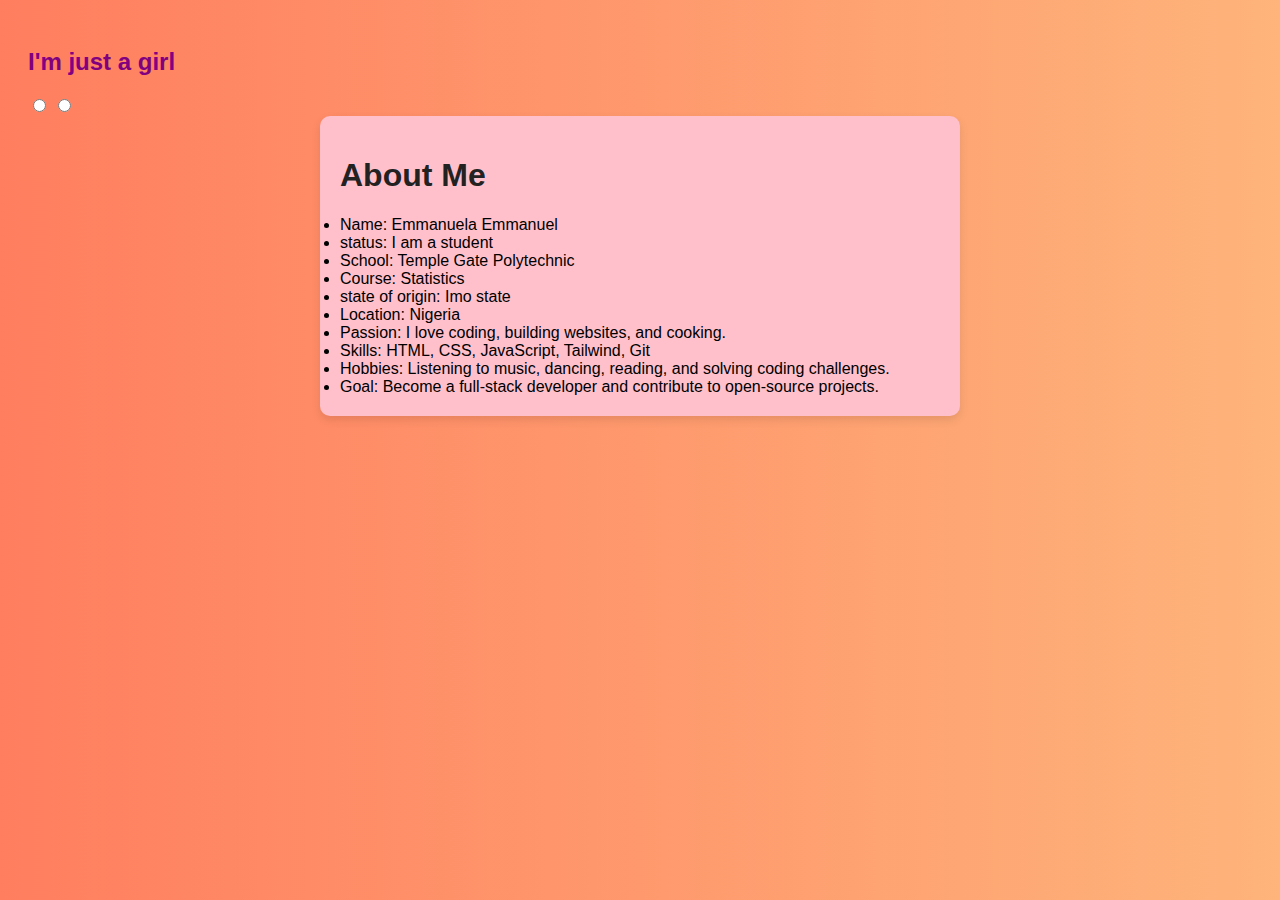
<file: index.html>
<!DOCTYPE html>
<html lang="en">
<head>
    <meta charset="UTF-8">
    <meta name="viewport" content="width=device-width, initial-scale=1.0">
    <title>Document</title>
    <link rel="stylesheet" href="styles.css">
</head>
<body>
    <h2 class="ella">I'm just a girl</h2>
    <form>
    <input name="gender" type="radio" value="male">
    <input name="gender" type="radio" value="female">
    </form>

    <script>
        
         // Create a container
    const card = document.createElement("div");
    card.className = "card";

    // Create title
    const title = document.createElement("h1");
    title.textContent = "About Me";
    card.appendChild(title);

    // Your details
    const info = [
      "Name: Emmanuela Emmanuel",
      "status: I am a student",
      "School: Temple Gate Polytechnic",
      "Course: Statistics",
      "state of origin: Imo state",
      "Location: Nigeria",
      "Passion: I love coding, building websites, and cooking.",
      "Skills: HTML, CSS, JavaScript, Tailwind, Git",
      "Hobbies: Listening to music, dancing, reading, and solving coding challenges.",
      "Goal: Become a full-stack developer and contribute to open-source projects.",
      
    ];

    // Add details to the card
    info.forEach(detail => {
      const li = document.createElement("li");
      li.textContent = detail;
      card.appendChild(li);
    });

    // Add the card to the body
    document.body.appendChild(card);
  </script>
         

    



    </script> 
</body>
</html>
</file>
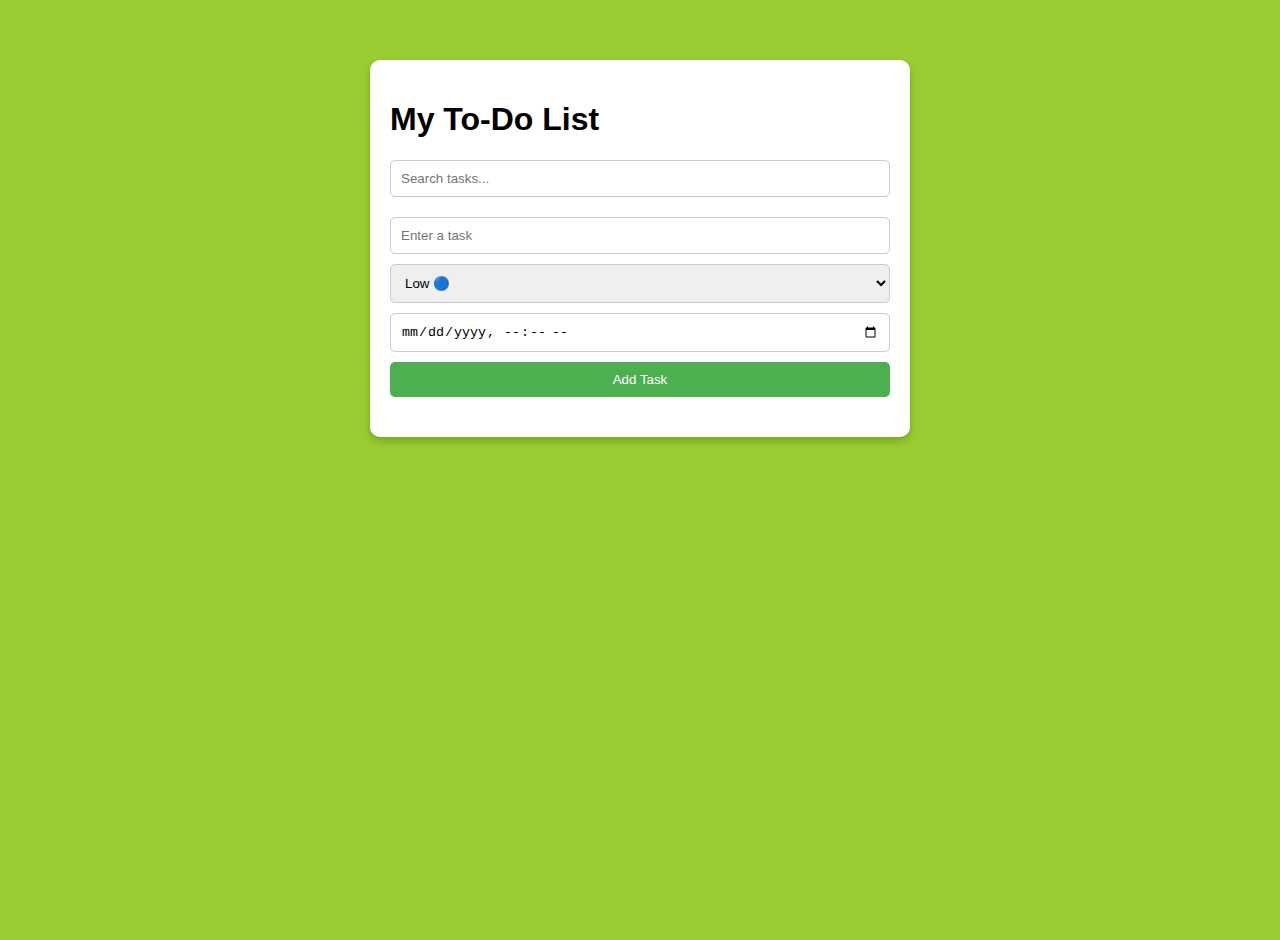
<file: better-todo.html>
<!DOCTYPE html>
<html lang="en">
<head>
  <meta charset="UTF-8">
  <title>To-do ella</title>
  <style>
    body {
      font-family: sans-serif;
      padding: 20px;
      background-color: yellowgreen;
      margin: 0;
    }
    .container {
      display: flex;
      justify-content: center;
      align-items: flex-start;
      min-height: 100vh;
    }
    .main-cont {
      background-color: white;
      padding: 20px;
      margin-top: 40px;
      border-radius: 10px;
      width: 100%;
      max-width: 500px;
      box-shadow: 0 4px 8px rgba(0,0,0,0.2);
    }
    .input-area {
      display: flex;
      flex-direction: column;
      gap: 10px;
      margin-bottom: 20px;
    }
    input, select, button {
      padding: 10px;
      border-radius: 5px;
      border: 1px solid #ccc;
      width: 100%;
      box-sizing: border-box;
    }
    button {
      background-color: #4caf50;
      color: white;
      border: none;
      cursor: pointer;
      transition: background 0.3s ease;
    }
    button:hover {
      background-color: #45a049;
    }
    #todo-list {
      list-style: none;
      padding: 0;
    }
    li {
      padding: 10px;
      border-bottom: 1px solid #ddd;
      display: flex;
      align-items: center;
      justify-content: space-between;
      gap: 5px;
      flex-wrap: wrap;
    }
    .done {
      text-decoration: line-through;
      color: gray;
    }
    #search-input {
      padding: 10px;
      width: 100%;
      margin-bottom: 20px;
      border-radius: 5px;
      border: 1px solid #ccc;
      box-sizing: border-box;
    }
    input[type="datetime-local"] {
      padding: 10px;
      border-radius: 5px;
      border: 1px solid #ccc;
      width: 100%;
      box-sizing: border-box;
    }
    .task-info {
      display: flex;
      align-items: center;
      gap: 10px;
      flex-wrap: wrap;
    }
  </style>
</head>

<body>
  <div class="container">
    <div class="main-cont">
      <h1>My To-Do List</h1>

      <!-- Search Input -->
      <input type="text" id="search-input" placeholder="Search tasks..." />

      <!-- Add Task Area -->
      <div class="input-area">
        <input type="text" id="todo-input" placeholder="Enter a task" />
        <select id="priority-select">
          <option value="Low">Low 🔵</option>
          <option value="Medium">Medium 🟡</option>
          <option value="High">High 🔴</option>
        </select>
        <input type="datetime-local" id="deadline-input" />
        <button id="add-btn">Add Task</button>
      </div>

      <!-- Task List -->
      <ul id="todo-list"></ul>
    </div>
  </div>

  <script>
    const addBtn = document.getElementById("add-btn");
    const todoInput = document.getElementById("todo-input");
    const todoList = document.getElementById("todo-list");
    const prioritySelect = document.getElementById("priority-select");
    const searchInput = document.getElementById("search-input");
    const deadlineInput = document.getElementById("deadline-input");

    // Add task
    addBtn.addEventListener("click", function () {
      const taskText = todoInput.value.trim();
      const priority = prioritySelect.value;
      const deadline = deadlineInput.value;

      if (taskText !== "") {
        const li = document.createElement("li");

        // Create Checkbox
        const checkbox = document.createElement("input");
        checkbox.type = "checkbox";
        checkbox.style.marginRight = "10px";

        const taskSpan = document.createElement("span");
        taskSpan.textContent = taskText;

        const prioritySpan = document.createElement("span");
        prioritySpan.style.fontSize = "12px";
        prioritySpan.style.color = priority === "High" ? "red" : priority === "Medium" ? "orange" : "blue";
        prioritySpan.textContent = `[${priority}]`;

        const countdown = document.createElement("span");
        countdown.style.fontSize = "12px";
        countdown.style.marginLeft = "10px";
        countdown.style.color = "gray";

        if (deadline) {
          updateCountdown(countdown, deadline);
          setInterval(() => updateCountdown(countdown, deadline), 1000); // Update every second
        }

        // Handle checking task
        checkbox.addEventListener("change", function () {
          if (checkbox.checked) {
            taskSpan.classList.add("done");
          } else {
            taskSpan.classList.remove("done");
          }
        });

        const taskInfo = document.createElement("div");
        taskInfo.className = "task-info";
        taskInfo.appendChild(checkbox);
        taskInfo.appendChild(taskSpan);

        li.appendChild(taskInfo);
        li.appendChild(prioritySpan);
        if (deadline) {
          li.appendChild(countdown);
        }

        // Right-click to delete
        li.addEventListener("contextmenu", function (e) {
          e.preventDefault();
          li.remove();
        });

        todoList.appendChild(li);

        // Reset inputs
        todoInput.value = "";
        prioritySelect.value = "Low";
        deadlineInput.value = "";
      }
    });

    // Search tasks
    searchInput.addEventListener("input", function () {
      const searchText = searchInput.value.toLowerCase();
      const tasks = document.querySelectorAll("#todo-list li");

      tasks.forEach(function (task) {
        const taskText = task.textContent.toLowerCase();
        if (taskText.includes(searchText)) {
          task.style.display = "flex";
        } else {
          task.style.display = "none";
        }
      });
    });

    // Countdown function
    function updateCountdown(countdownElement, deadline) {
      const now = new Date();
      const deadlineDate = new Date(deadline);
      const diff = deadlineDate - now;

      if (diff <= 0) {
        countdownElement.textContent = "⏰ Time's up!";
        countdownElement.style.color = "red";
        return;
      }

      const hours = Math.floor(diff / (1000 * 60 * 60));
      const minutes = Math.floor((diff % (1000 * 60 * 60)) / (1000 * 60));
      const seconds = Math.floor((diff % (1000 * 60)) / 1000);

      countdownElement.textContent = `⏳ ${hours}h ${minutes}m ${seconds}s`;
    }
  </script>
</body>
</html>
</file>
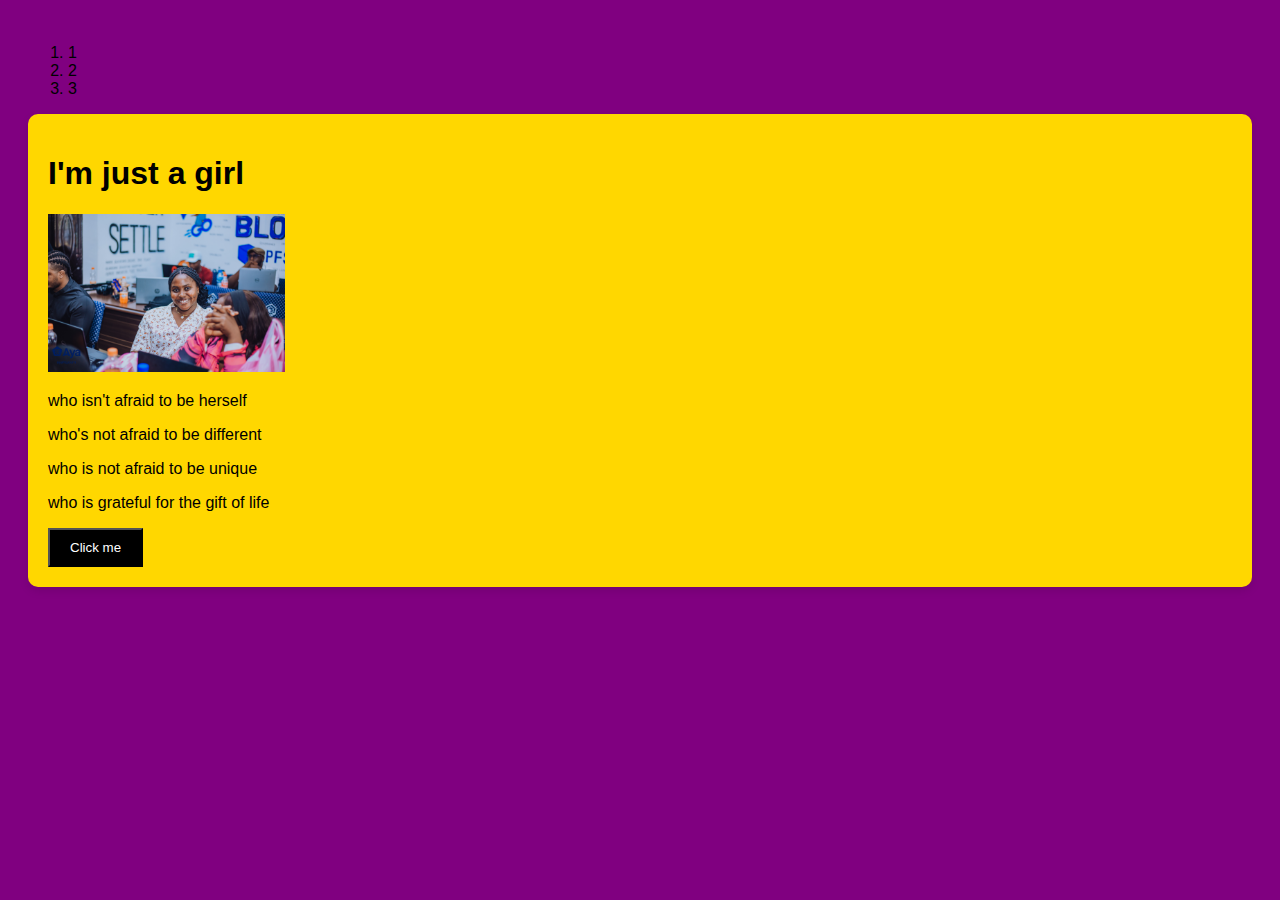
<file: in.html>
<!DOCTYPE html>
<html lang="en">
  <head>
    <meta charset="UTF-8" />
    <meta name="viewport" content="width=device-width, initial-scale=1.0" />
    <title>About Me</title>
    <link
      href="https://unpkg.com/boxicons@2.1.4/css/boxicons.min.css"
      rel="stylesheet"
    />
    <style>
      body {
        font-family: sans-serif;
        background-color: purple;
        padding: 20px;
      }
      .card {
        background: gold;
        padding: 20px;
        border-radius: 10px;
        max-width: 300pc;
        max-height: 100vh;
        margin: auto;
        box-shadow: 0 4px 10px rgba(0, 0, 0, 0.1);
        color: black;
      }
      #ella {
        width: 20%;
      }
      h2 {
        text-align: center;
        color: black;
        text-align: center;
      }
    </style>
  </head>
  <body>
    <div class="first">
      <ol>
        <li>1</li>
        <li>2</li>
        <li>3</li>
      </ol>
    </div>
    <!-- <h2> playing Around with dom as Mr. kc insructed</h2> -->

    <button id="btn">click me</button>
    <script>
      let name = document.querySelector(".first");
      name.setAttribute("class", "second");
      name.setAttribute("id", "header");
      console.log(name);

      // const button = document.getElementById("btn");

      const container = document.createElement("div");
      container.className = "card";

      const title = document.createElement("h1");
      title.textContent = "I'm just a girl";
      container.appendChild(title);

      const img = document.createElement("img");
      img.id = "ella";
      img.type = "images";
      img.src = "ella.JPEG";
      container.appendChild(img);

      const about = [
        "who isn't afraid to be herself",
        "who's not afraid to be different",
        "who is not afraid to be unique",
        "who is grateful for the gift of life",
      ];

      about.forEach((details) => {
        const p = document.createElement("p");
        p.innerText = details;
        container.appendChild(p);
      });

      document.body.appendChild(container);
      // document.body.appendChild(img);
      const button = document.getElementById("btn");
      button.innerText = "Click me";
      button.addEventListener("click", function () {
        alert("hey there");
      });
      button.addEventListener("click", function () {
        console.log("hello Ella!");
      });

      // Also listen for mouse hover
      button.addEventListener("mouseover", function () {
        console.log("Mouse is over the button");
      });

      // Also listen for mouse leaving
      button.addEventListener("mouseout", function () {
        console.log("Mouse left the button");
      });
      button.style.backgroundColor = "black";
      button.style.color = "white";
      button.style.padding = "10px 20px";
      container.appendChild(button);

      const note = document.createElement("p");
      note.innerHTML =
        '<a href="https://x.com/3lla_i_am" target="_blank">Follow me on X</a>';
        p.addEventListener("focus", function () {
        console.log("Input field is focused");
      });
      note.style.textAlign = "right";
      container.appendChild(note);
    </script>
  </body>
</html>
</file>
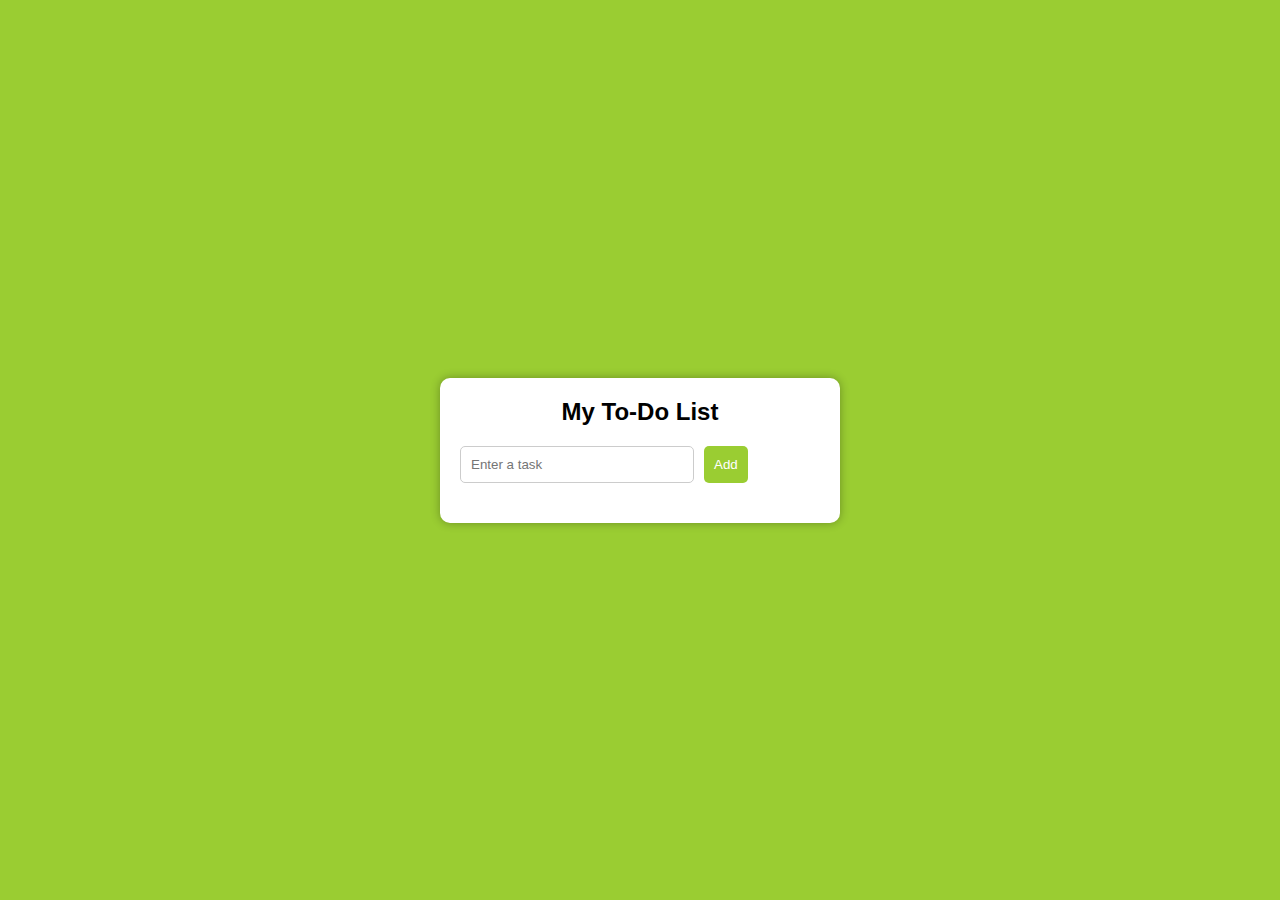
<file: todo.html>
<!DOCTYPE html>
<html lang="en">
<head>
  <meta charset="UTF-8" />
  <meta name="viewport" content="width=device-width, initial-scale=1.0" />
  <title>To-Do App</title>
  <style>
    * {
      margin: 0;
      padding: 0;
      box-sizing: border-box;
    }
  
    body {
      font-family: sans-serif;
      background-color: yellowgreen;
      height: 100vh;
      display: flex;
      justify-content: center;
      align-items: center;
      padding: 20px;
    }
  
    .container {
      background-color: white;
      padding: 20px;
      border-radius: 10px;
      box-shadow: 0 0 10px rgba(0, 0, 0, 0.3);
      width: 100%;
      max-width: 400px;
    }
  
    h1 {
      text-align: center;
      margin-bottom: 20px;
      font-size: 24px;
    }
  
    input {
      padding: 10px;
      width: 65%;
      border-radius: 5px;
      border: 1px solid #ccc;
    }
  
    button {
      padding: 10px;
      background-color: yellowgreen;
      border: none;
      color: white;
      border-radius: 5px;
      cursor: pointer;
    }
  
    button:hover {
      background-color: green;
    }
  
    ul {
      list-style-type: none;
      margin-top: 20px;
    }
  
    li {
      background-color: #f4f4f4;
      margin-bottom: 10px;
      padding: 10px;
      border-radius: 5px;
      position: relative;
      word-wrap: break-word;
    }
  
    .done {
      text-decoration: line-through;
      color: gray;
      background-color: #ddd;
    }
  
    small {
      display: block;
      font-size: 10px;
      color: #888;
      margin-top: 5px;
    }
  
    /* Make input and button side-by-side */
    .input-area {
      display: flex;
      gap: 10px;
    }
  
    /* RESPONSIVENESS */
    @media (max-width: 500px) {
      .container {
        padding: 15px;
      }
  
      input {
        width: 60%;
        font-size: 14px;
      }
  
      button {
        padding: 8px 10px;
        font-size: 14px;
      }
  
      h1 {
        font-size: 20px;
      }
  
      li {
        font-size: 14px;
      }
    }
  </style>
  
</head>

<body>
  <div class="container">
    <h1>My To-Do List</h1>
    <div style="display: flex; gap: 10px;">
      <input type="text" id="todo-input" placeholder="Enter a task" />
      <button id="add-btn">Add</button>
    </div>
    <ul id="todo-list"></ul>
  </div>

  <script>
    const addBtn = document.getElementById("add-btn");
    const todoInput = document.getElementById("todo-input");
    const todoList = document.getElementById("todo-list");

    addBtn.addEventListener("click", function () {
      const taskText = todoInput.value.trim();

      if (taskText !== "") {
        const li = document.createElement("li");

        const now = new Date();
        const timestamp = now.toLocaleString();

        li.innerHTML = `<span class="task-text">${taskText}</span>
                        <small>Added: ${timestamp}</small>`;

        // Toggle done class on click
        li.addEventListener("click", function () {
          li.classList.toggle("done");
        });

        // Right-click to delete
        li.addEventListener("contextmenu", function (e) {
          e.preventDefault();
          li.remove();
        });

        // Double-click to edit task
        li.addEventListener("dblclick", function () {
          const span = li.querySelector(".task-text");
          const currentText = span.textContent;

          const newText = prompt("Edit your task:", currentText);

          if (newText !== null && newText.trim() !== "") {
            span.textContent = newText.trim();
          }
        });

        todoList.appendChild(li);
        todoInput.value = "";
      }
    });
  </script>
</body>
</html>
</file>
<file: styles.css>
body {
    font-family: sans-serif;
    background: linear-gradient(to right, #ff7e5f, #feb47b);
    padding: 20px;
  }
  .card {
    background: pink;
    padding: 20px;
    border-radius: 10px;
    max-width: 600px;
    margin: auto;
    box-shadow: 0 4px 10px rgba(0, 0, 0, 0.1);
  }
  h1 {
    color: #222;
  }
  .ella{
    color: purple;
    display: inline-flex;
    align-items: center;
    justify-content: center;
  }
</file>
